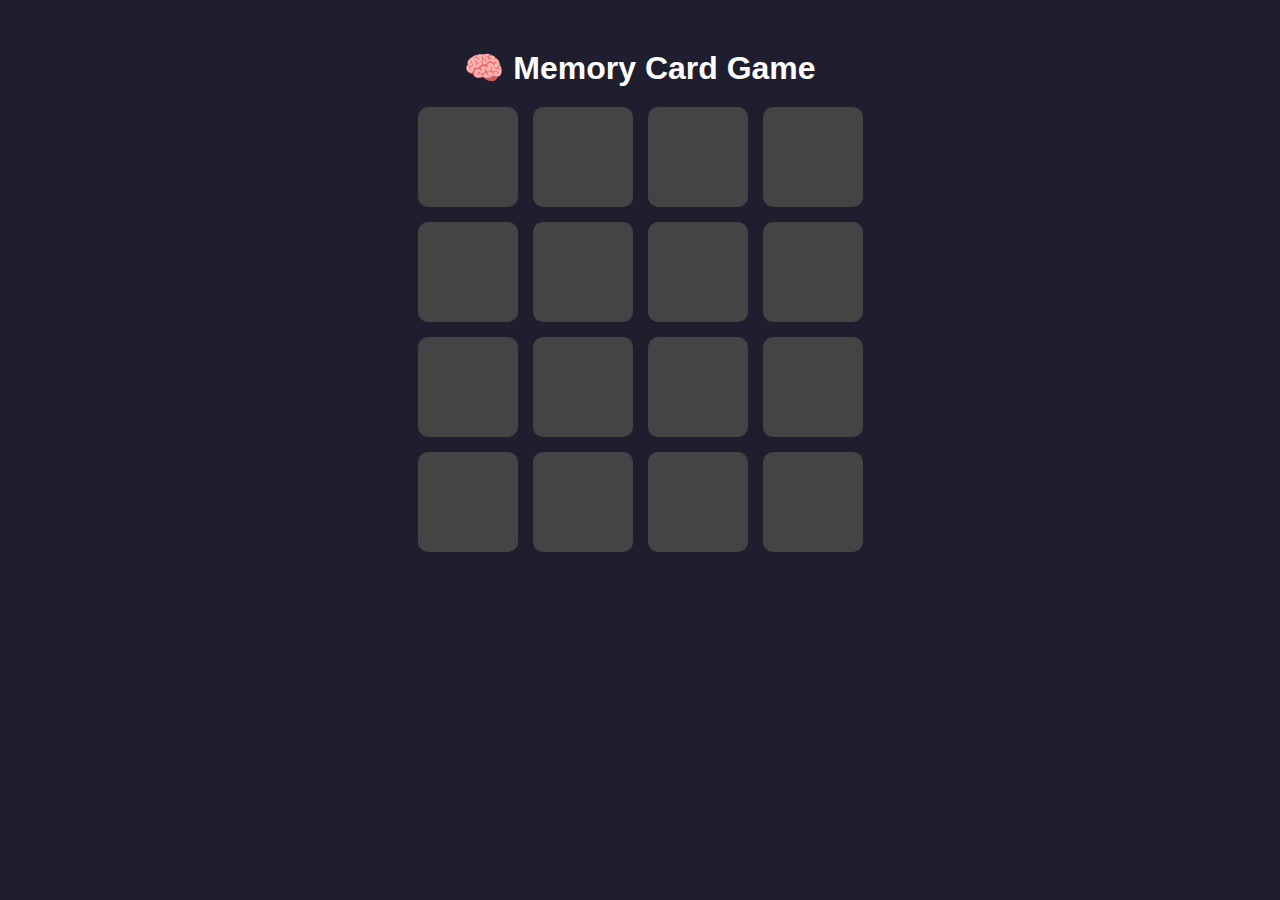
<file: games/mind/index.html>
<!DOCTYPE html>
<html lang="en">
<head>
  <meta charset="UTF-8" />
  <meta name="viewport" content="width=device-width, initial-scale=1.0" />
  <title>Memory Game</title>
  <link rel="stylesheet" href="mind.css" />
</head>
<body>
  <h1>🧠 Memory Card Game</h1>
  <div class="game-board" id="gameBoard"></div>
  <p id="status"></p>
  <script src="mind.js"></script>
</body>
</html>
</file>
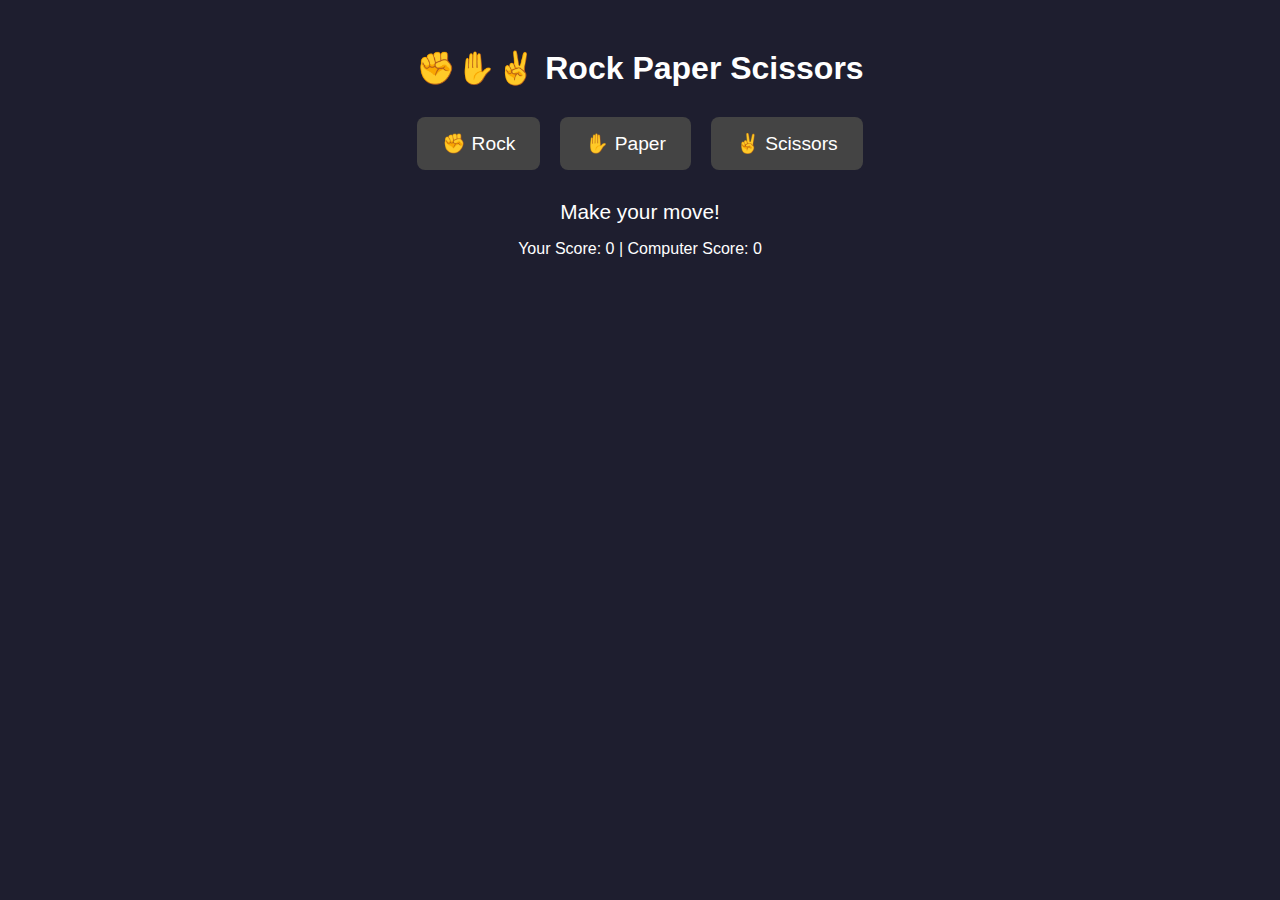
<file: games/rps/index.html>
<!DOCTYPE html>
<html lang="en">
<head>
  <meta charset="UTF-8" />
  <meta name="viewport" content="width=device-width, initial-scale=1.0" />
  <title>Rock Paper Scissors</title>
  <link rel="stylesheet" href="rps.css" />
</head>
<body>
  <h1>✊✋✌️ Rock Paper Scissors</h1>
  <div class="choices">
    <button onclick="play('rock')">✊ Rock</button>
    <button onclick="play('paper')">✋ Paper</button>
    <button onclick="play('scissors')">✌️ Scissors</button>
  </div>
  <p id="result">Make your move!</p>
  <p>Your Score: <span id="userScore">0</span> | Computer Score: <span id="compScore">0</span></p>
  <script src="rps.js"></script>
</body>
</html>
</file>
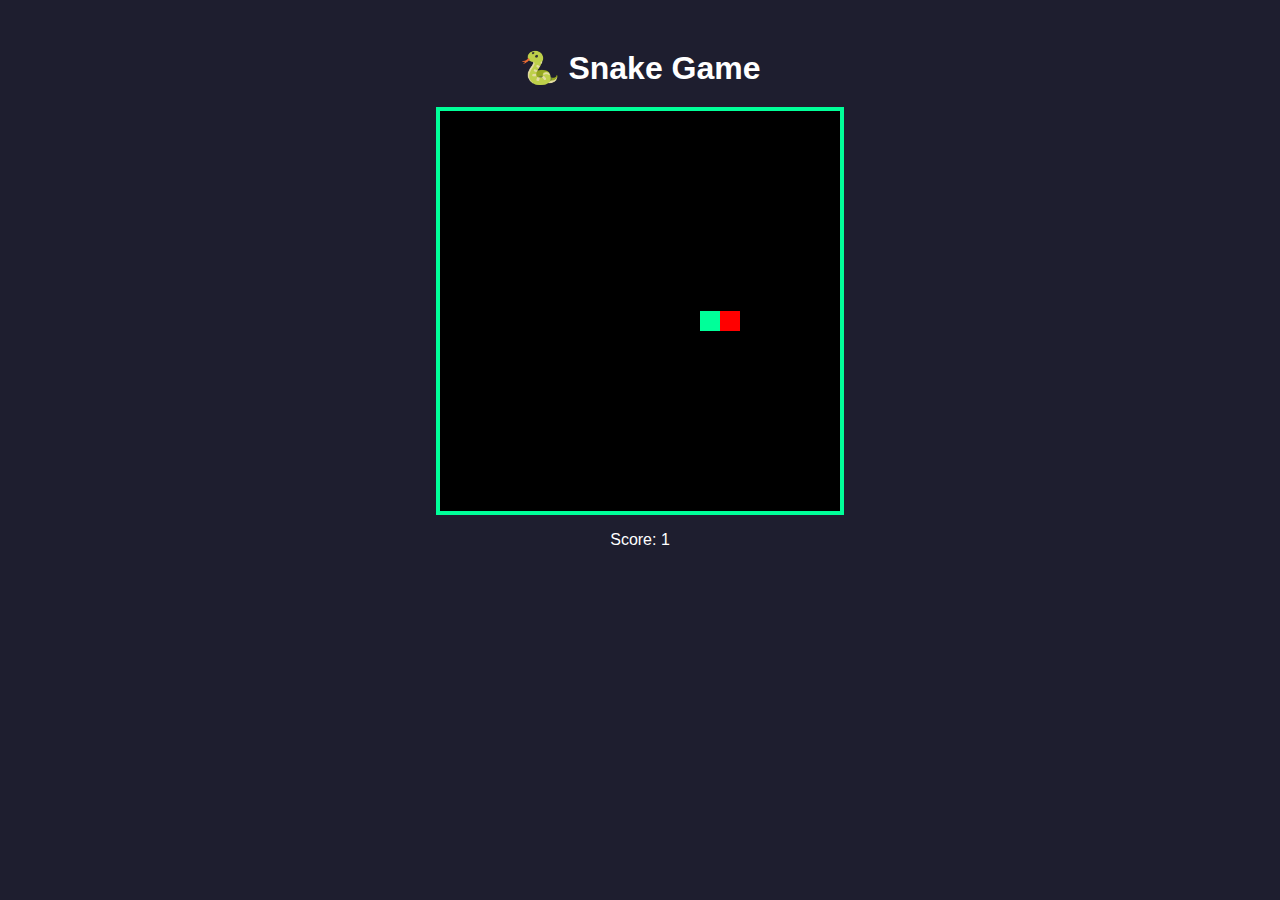
<file: games/snake/index.html>
<!DOCTYPE html>
<html lang="en">
<head>
  <meta charset="UTF-8" />
  <meta name="viewport" content="width=device-width, initial-scale=1.0" />
  <title>Snake Game</title>
  <link rel="stylesheet" href="snake.css" />
</head>
<body>
  <h1>🐍 Snake Game</h1>
  <div class="game-container">
    <canvas id="gameCanvas" width="400" height="400"></canvas>
  </div>
  <p>Score: <span id="score">0</span></p>

  <script src="snake.js"></script>
</body>
</html>
</file>
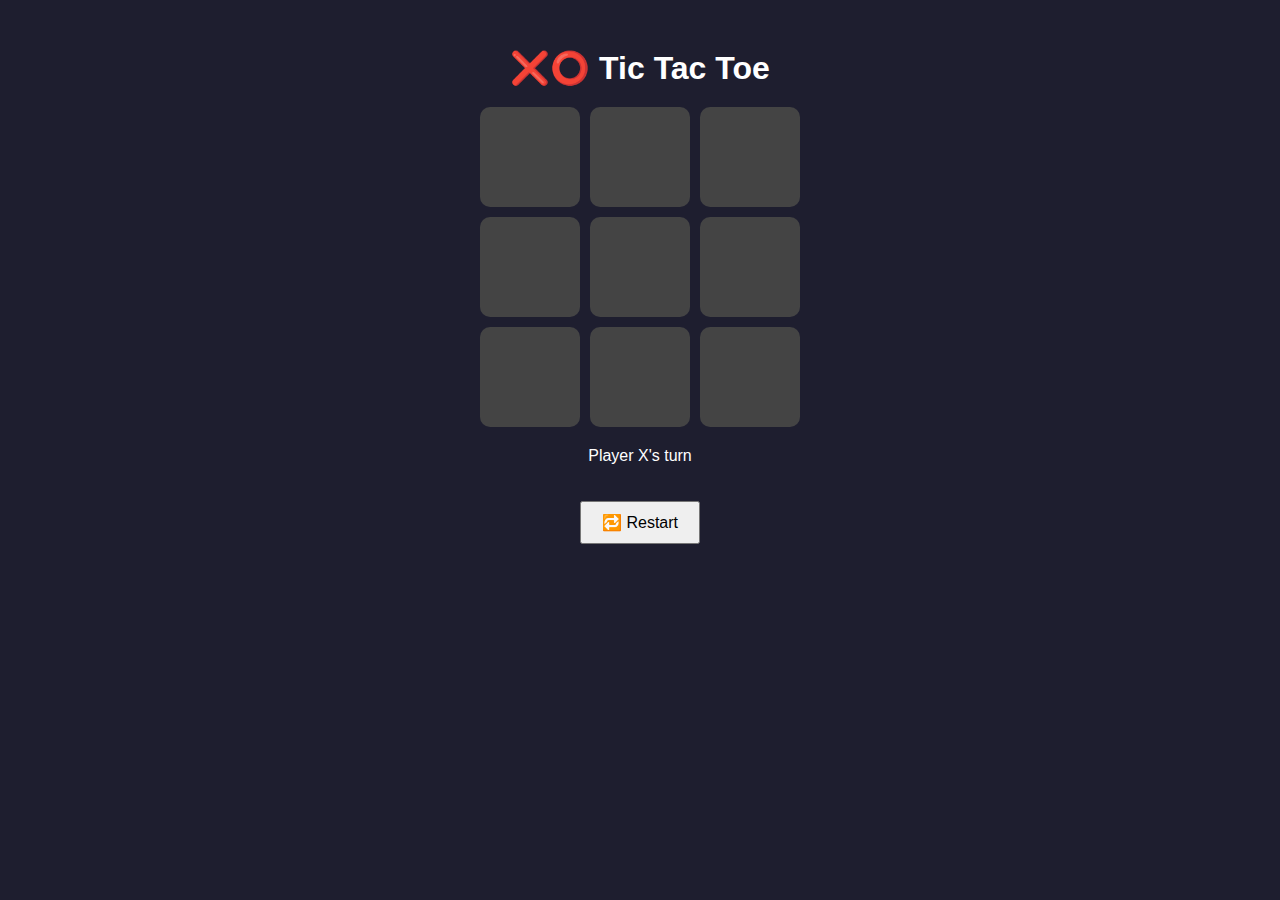
<file: games/tictactoe/index.html>
<!DOCTYPE html>
<html lang="en">
<head>
  <meta charset="UTF-8" />
  <meta name="viewport" content="width=device-width, initial-scale=1.0" />
  <title>Tic Tac Toe</title>
  <link rel="stylesheet" href="tictac.css" />
</head>
<body>
  <h1>❌⭕ Tic Tac Toe</h1>
  <div class="board" id="board"></div>
  <p id="status">Player X's turn</p>
  <button onclick="resetGame()">🔁 Restart</button>
  <script src="tictac.js"></script>
</body>
</html>
</file>
<file: games/mind/mind.css>
body {
  font-family: Arial, sans-serif;
  background-color: #1e1e2f;
  color: white;
  text-align: center;
  padding: 20px;
}

h1 {
  margin-bottom: 20px;
}

.game-board {
  display: grid;
  grid-template-columns: repeat(4, 100px);
  gap: 15px;
  justify-content: center;
  margin-top: 20px;
}

.card {
  width: 100px;
  height: 100px;
  background-color: #444;
  font-size: 2rem;
  display: flex;
  align-items: center;
  justify-content: center;
  cursor: pointer;
  border-radius: 10px;
  transition: background 0.3s;
}

.card.flipped {
  background-color: #00bcd4;
  color: black;
}
</file>
<file: games/rps/rps.css>
body {
  font-family: Arial, sans-serif;
  background-color: #1e1e2f;
  color: white;
  text-align: center;
  padding: 20px;
}

h1 {
  margin-bottom: 30px;
}

.choices {
  display: flex;
  justify-content: center;
  gap: 20px;
  margin-bottom: 30px;
}

button {
  font-size: 1.2rem;
  padding: 15px 25px;
  cursor: pointer;
  border: none;
  border-radius: 8px;
  background-color: #444;
  color: white;
  transition: background 0.3s;
}

button:hover {
  background-color: #00bcd4;
  color: black;
}

#result {
  font-size: 1.3rem;
  margin-bottom: 10px;
}
</file>
<file: games/snake/snake.css>
body {
  background-color: #1e1e2f;
  color: white;
  text-align: center;
  font-family: Arial, sans-serif;
  padding: 20px;
}

h1 {
  margin-bottom: 20px;
}

.game-container {
  display: flex;
  justify-content: center;
  align-items: center;
}

canvas {
  background-color: #000;
  border: 4px solid #00ff99;
}
</file>
<file: games/tictactoe/tictac.css>
body {
  font-family: Arial, sans-serif;
  background-color: #1e1e2f;
  color: white;
  text-align: center;
  padding: 20px;
}

h1 {
  margin-bottom: 20px;
}

.board {
  display: grid;
  grid-template-columns: repeat(3, 100px);
  gap: 10px;
  justify-content: center;
  margin: 20px auto;
}

.cell {
  width: 100px;
  height: 100px;
  background-color: #444;
  font-size: 2.5rem;
  display: flex;
  align-items: center;
  justify-content: center;
  cursor: pointer;
  border-radius: 10px;
  transition: background 0.3s;
}

.cell:hover {
  background-color: #00bcd4;
  color: black;
}

button {
  margin-top: 20px;
  padding: 10px 20px;
  font-size: 1rem;
  cursor: pointer;
}
</file>
